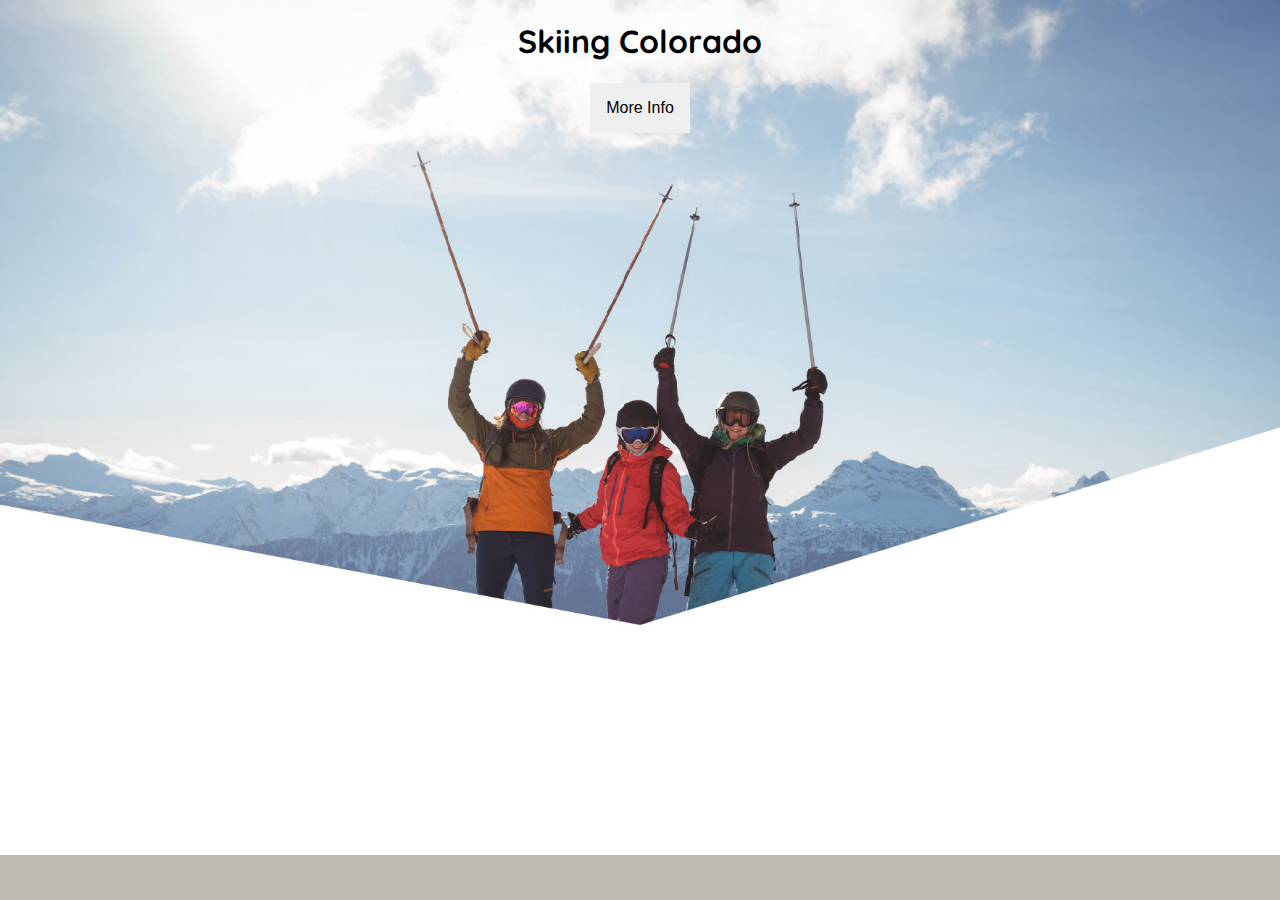
<file: index.html>
<!DOCTYPE html> 
<html>
<head>
<link rel="stylesheet" href="stylesheet.css">
<link rel="preconnect" href="https://fonts.googleapis.com">
<link rel="preconnect" href="https://fonts.gstatic.com" crossorigin>
<link href="https://fonts.googleapis.com/css2?family=Montserrat:wght@200&family=Quicksand:wght@300&display=swap" rel="stylesheet">
</head>
<body>
<div class="heading">
    <h1> Skiing Colorado</h1>
    
</div>
<div class="allignment">
<div class="dropdown">
    <button class="dropbtn">More Info</button>
    <div class="dropdown-content">
      <a href="know.html">Know Before You Go</a>
      <a href="favs.html">Locals Favs</a>
      <a href="hist.html">Skiing History</a>
    </div>
  </div>
</div>
    

</body>
</html>
</file>
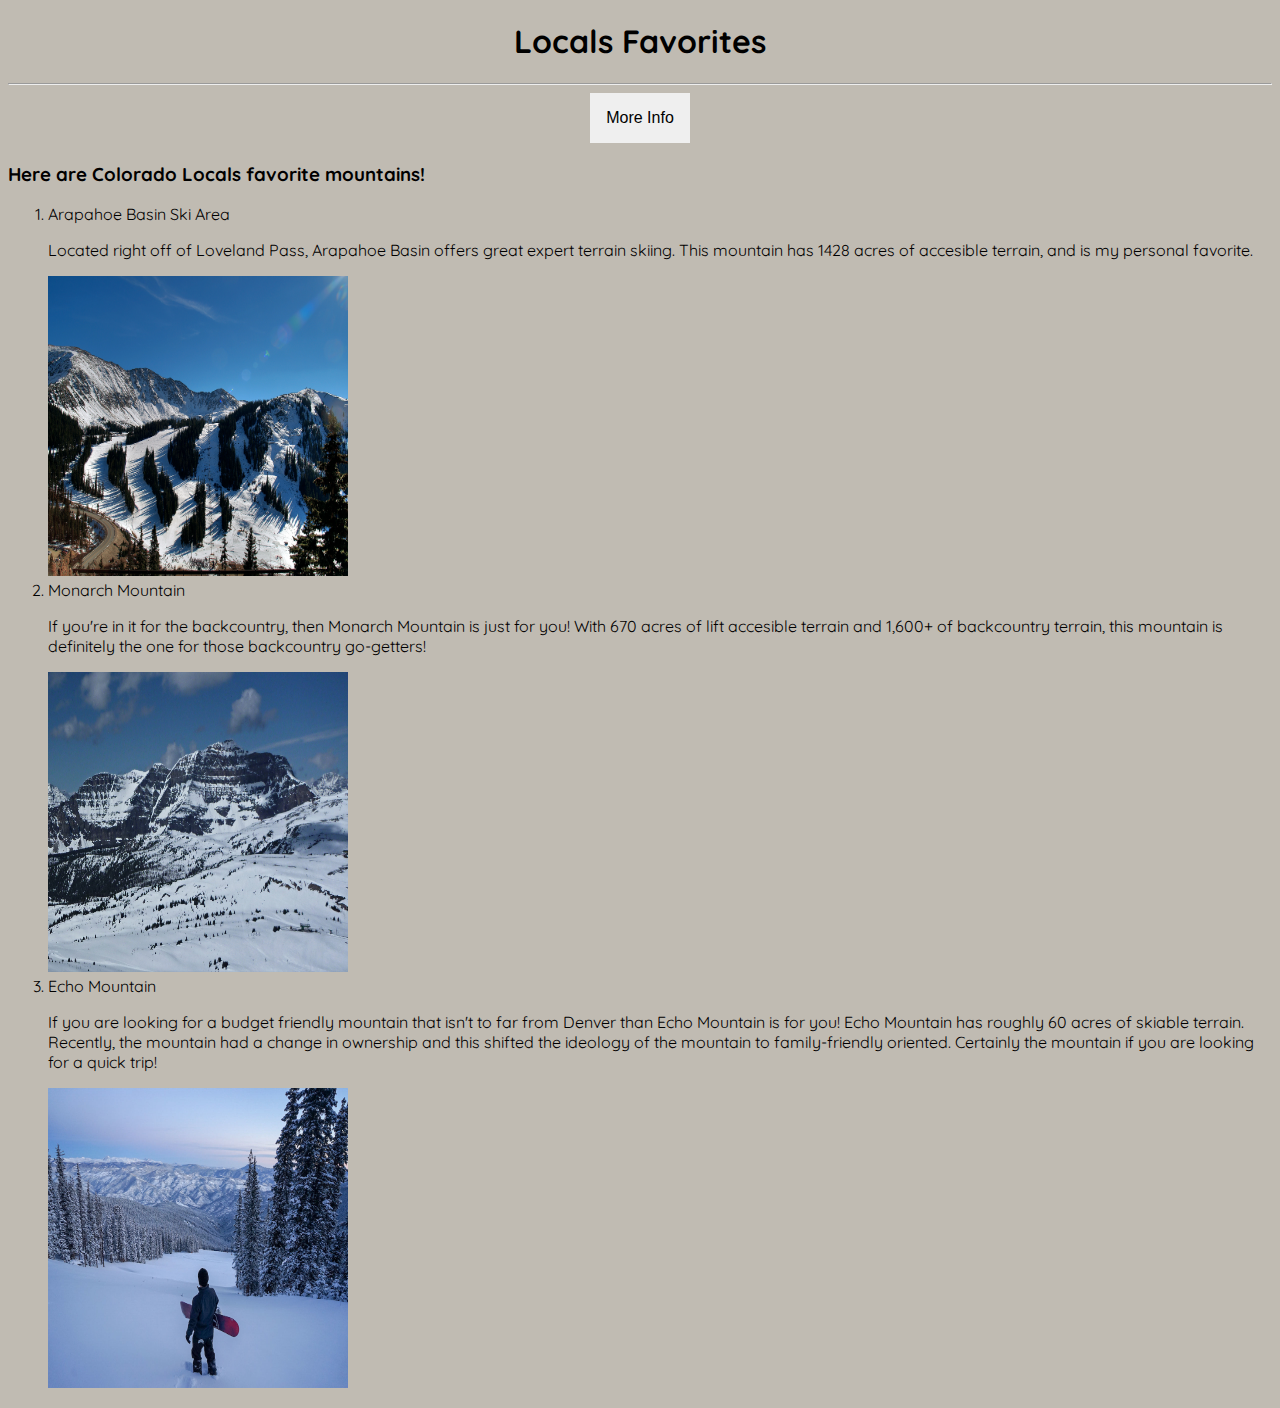
<file: favs.html>
<!DOCTYPE html>
<html>
<head>
    <link rel="stylesheet" href="stylesheet2.css">
    <link rel="preconnect" href="https://fonts.googleapis.com">
<link rel="preconnect" href="https://fonts.gstatic.com" crossorigin>
<link href="https://fonts.googleapis.com/css2?family=Montserrat:wght@200&family=Quicksand:wght@300&display=swap" rel="stylesheet">
</head>
 <body>
    <div class="heading">
        <h1>Locals Favorites</h1>
        <hr>
        <div class="allignment">
            <div class="dropdown">
                <button class="dropbtn">More Info</button>
                <div class="dropdown-content">
                  <a href="index.html">Home</a>
                  <a href="know.html">Know Before You Go</a>
                  <a href="favs.html">Locals Favs</a>
                  <a href="hist.html">Skiing History</a>
                </div>
              </div>
            </div>
        <h3>Here are Colorado Locals favorite mountains!</h3>
        <ol>
            <li>Arapahoe Basin Ski Area</li>
            <p>Located right off of Loveland Pass, Arapahoe Basin offers great 
                expert terrain skiing. This mountain has 1428 acres of accesible 
                terrain, and is my personal favorite.
            </p>
            <img src="Arapahoe_Basin (1).jpg" width="300px" height="300px">
            <li>Monarch Mountain</li>
            <p>If you're in it for the backcountry,
                then Monarch Mountain is just for you! With 670 acres of lift
                accesible terrain and 1,600+ of backcountry terrain, this mountain
                is definitely the one for those backcountry go-getters!
            </p>
            <img src="monarch.jpg" width="300px" height="300px">
            <li>Echo Mountain</li>
            <p>If you are looking for a budget friendly mountain that isn't to far from
                Denver than Echo Mountain is for you! Echo Mountain has roughly 60 acres 
                of skiable terrain. Recently, the mountain had a change in ownership and
                this shifted the ideology of the mountain to family-friendly oriented. 
                Certainly the mountain if  you are looking for a quick trip!
            </p>
            <img src="echo.jpg" width="300px" height="300px"
        </ol>
 </body>
</html>
</file>
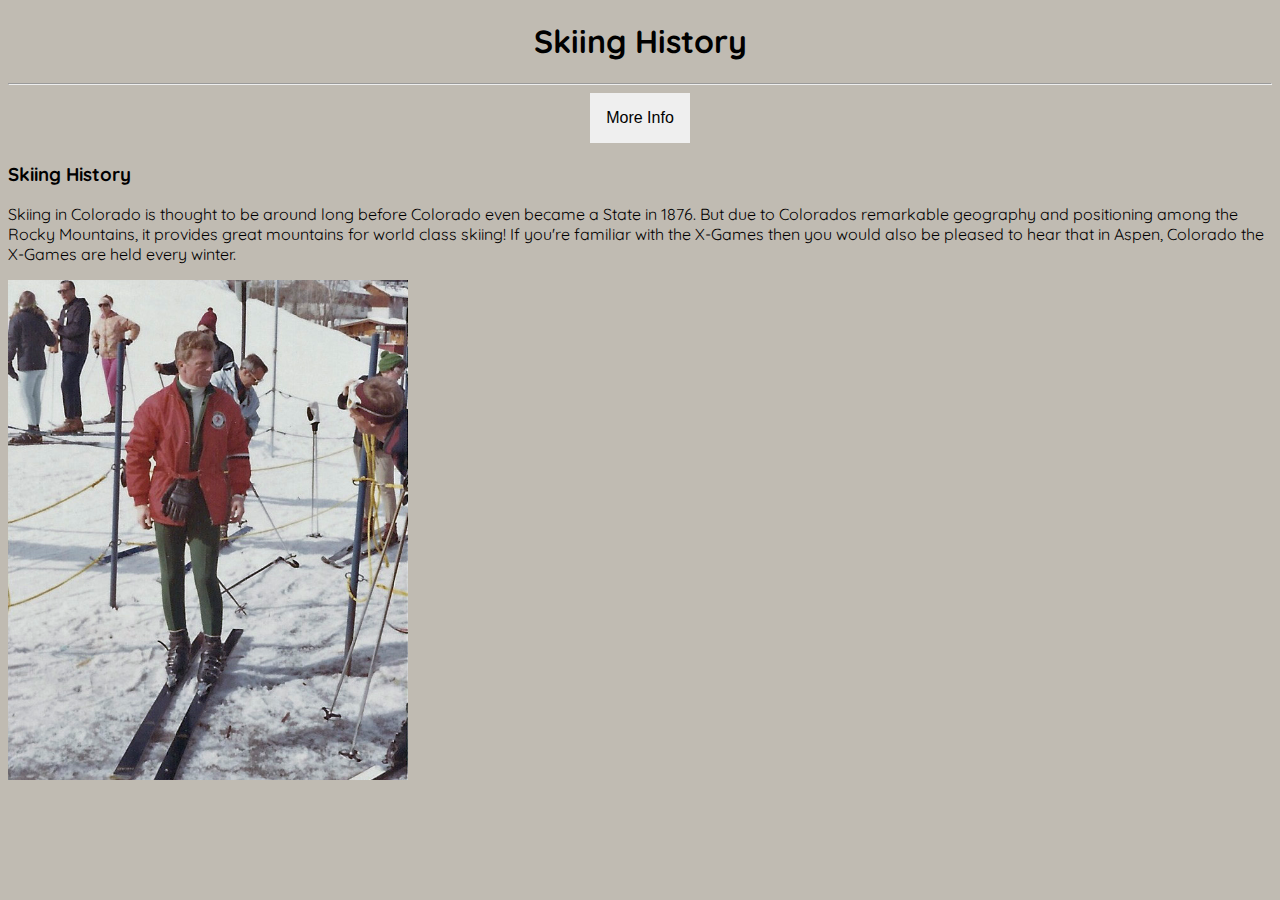
<file: hist.html>
<!DOCTYPE html>
<html>
<head>
    <link rel="stylesheet" href="stylesheet2.css">
    <link rel="preconnect" href="https://fonts.googleapis.com">
<link rel="preconnect" href="https://fonts.gstatic.com" crossorigin>
<link href="https://fonts.googleapis.com/css2?family=Montserrat:wght@200&family=Quicksand:wght@300&display=swap" rel="stylesheet">
</head>
 <body>
    <div class="heading">
        <h1>Skiing History</h1>
        <hr>
        <div class="allignment">
            <div class="dropdown">
                <button class="dropbtn">More Info</button>
                <div class="dropdown-content">
                    <a href="index.html">Home</a>
                  <a href="know.html">Know Before You Go</a>
                  <a href="favs.html">Locals Favs</a>
                  <a href="hist.html">Skiing History</a>
                </div>
              </div>
            </div>
    <h3>Skiing History</h3>
    <p>Skiing in Colorado is thought to be around long before Colorado even became a 
    State in 1876. But due to Colorados remarkable geography and positioning
    among the Rocky Mountains, it provides great mountains for world class skiing!
    If you're familiar with the X-Games then you would also be pleased to hear that
    in Aspen, Colorado the X-Games are held every winter.</p>
    <img src="Aspen.jpg" width="400px" width="400px">
 </body>
</html>
</file>
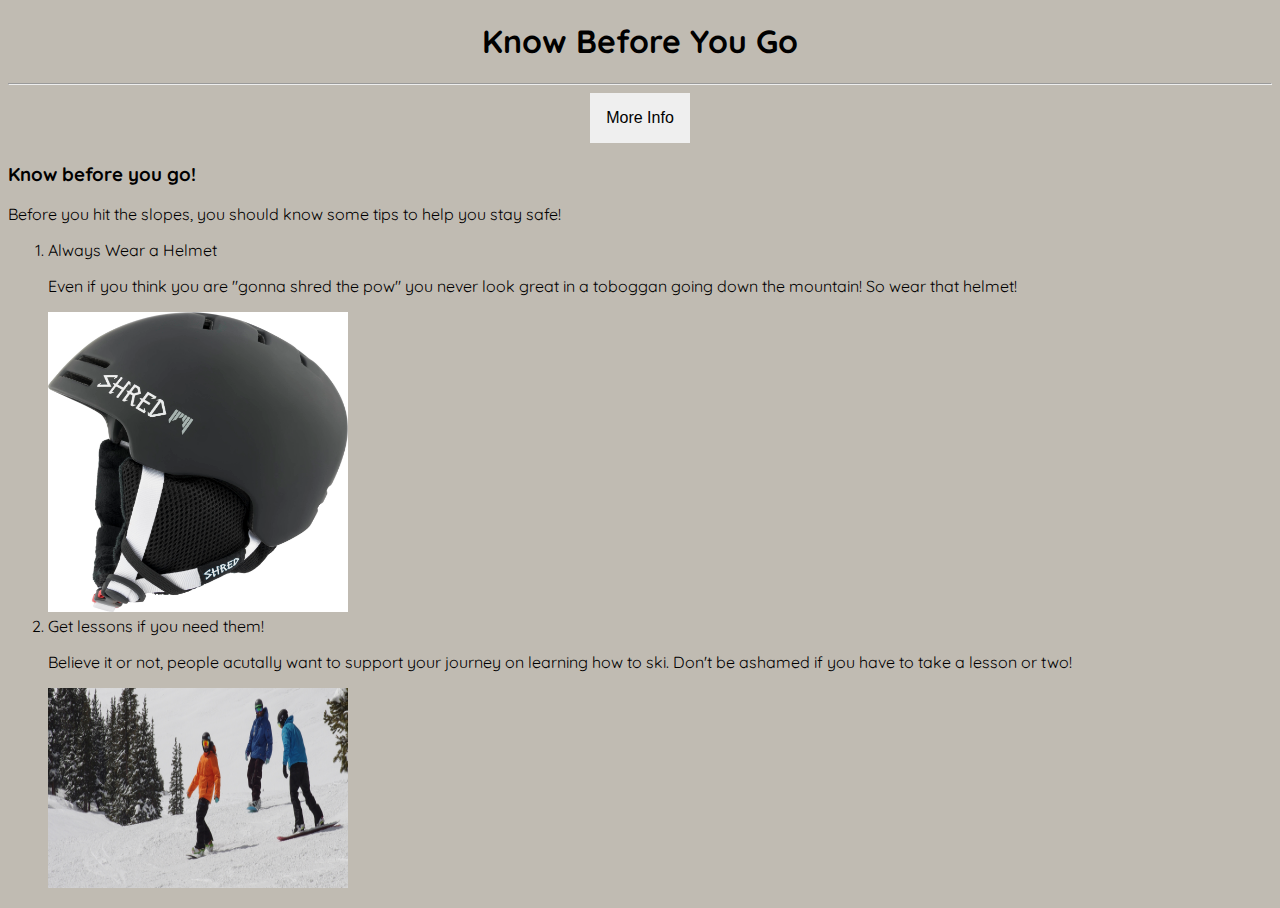
<file: know.html>
<!DOCTYPE html>
<html>
<head>
    <link rel="stylesheet" href="stylesheet2.css">
    <link rel="preconnect" href="https://fonts.googleapis.com">
<link rel="preconnect" href="https://fonts.gstatic.com" crossorigin>
<link href="https://fonts.googleapis.com/css2?family=Montserrat:wght@200&family=Quicksand:wght@300&display=swap" rel="stylesheet">
</head>
 <body>
    <div class="heading">
        <h1>Know Before You Go</h1>
        <hr>
        <div class="allignment">
            <div class="dropdown">
                <button class="dropbtn">More Info</button>
                <div class="dropdown-content">
                    <a href="index.html">Home</a>
                  <a href="know.html">Know Before You Go</a>
                  <a href="favs.html">Locals Favs</a>
                  <a href="hist.html">Skiing History</a>
                </div>
              </div>
            </div>
        <h3>Know before you go!</h3>
        <p>Before you hit the slopes, you should know some tips to 
            help you stay safe!</p>
        <ol>
            <li>Always Wear a Helmet</li>
            <p>Even if you think you are "gonna shred the pow" you never look great
                in a toboggan going down the mountain! So wear that helmet!
            </p>
            <img src="shelmet.jpg" width="300px" height="300px">
            <li>Get lessons if you need them!</li>
            <p>Believe it or not, people acutally want to support your 
                journey on learning how to ski. Don't be ashamed if you have to take a lesson or two!
            </p>
            <img src="Untitled-14.jpg" width="300px" height="200px">
        </ol>
 </body>
</html>
</file>
<file: stylesheet.css>
body{
    background: rgb(192, 187, 178);
    font-family: 'Montserrat', sans-serif;
    font-family: 'Quicksand', sans-serif;
    background-image:url(ski-bg.jpg);
    background-repeat: no-repeat;
    background-size: cover;
    
}
.heading{
text-align: center;
font-size: ;

}

/* Dropdown Button */
.dropbtn {
    background-color: background-color; rgb(239, 237, 242);
    color: black;
    padding: 16px;
    font-size: 16px;
    border: none;
  }
  
  /* The container <div> - needed to position the dropdown content */
  .dropdown {
    position: relative;
    display: inline-block;
    text-align: center;
  }
  
  /* Dropdown Content (Hidden by Default) */
  .dropdown-content {
    display: none;
    position: absolute;
    background-color: #f1f1f1;
    min-width: 160px;
    box-shadow: 0px 8px 16px 0px rgba(0,0,0,0.2);
    z-index: 1;
  }
  
  /* Links inside the dropdown */
  .dropdown-content a {
    color: black;
    padding: 12px 16px;
    text-decoration: none;
    display: block;
  }
  
  /* Change color of dropdown links on hover */
  .dropdown-content a:hover {background-color: #ddd;}
  
  /* Show the dropdown menu on hover */
  .dropdown:hover .dropdown-content {display: block;}
  
  /* Change the background color of the dropdown button when the dropdown content is shown */
  .dropdown:hover .dropbtn {background-color: rgb(239, 237, 242);}

  .allignment {
      text-align: center;
  }
</file>
<file: stylesheet2.css>
body{
    background: rgb(192, 187, 178);
    font-family: 'Montserrat', sans-serif;
    font-family: 'Quicksand', sans-serif;
}
h1{
    text-align: center;
}

.dropbtn {
    background-color: background-color; rgb(239, 237, 242);
    color: black;
    padding: 16px;
    font-size: 16px;
    border: none;
  }
  
  /* The container <div> - needed to position the dropdown content */
  .dropdown {
    position: relative;
    display: inline-block;
    text-align: center;
  }
  
  /* Dropdown Content (Hidden by Default) */
  .dropdown-content {
    display: none;
    position: absolute;
    background-color: #f1f1f1;
    min-width: 160px;
    box-shadow: 0px 8px 16px 0px rgba(0,0,0,0.2);
    z-index: 1;
  }
  
  /* Links inside the dropdown */
  .dropdown-content a {
    color: black;
    padding: 12px 16px;
    text-decoration: none;
    display: block;
  }
  
  /* Change color of dropdown links on hover */
  .dropdown-content a:hover {background-color: #ddd;}
  
  /* Show the dropdown menu on hover */
  .dropdown:hover .dropdown-content {display: block;}
  
  /* Change the background color of the dropdown button when the dropdown content is shown */
  .dropdown:hover .dropbtn {background-color: rgb(239, 237, 242);}

  .allignment {
      text-align: center;
  }

  p{
      text-align: left;
      font-size: 16px;
  }
</file>
